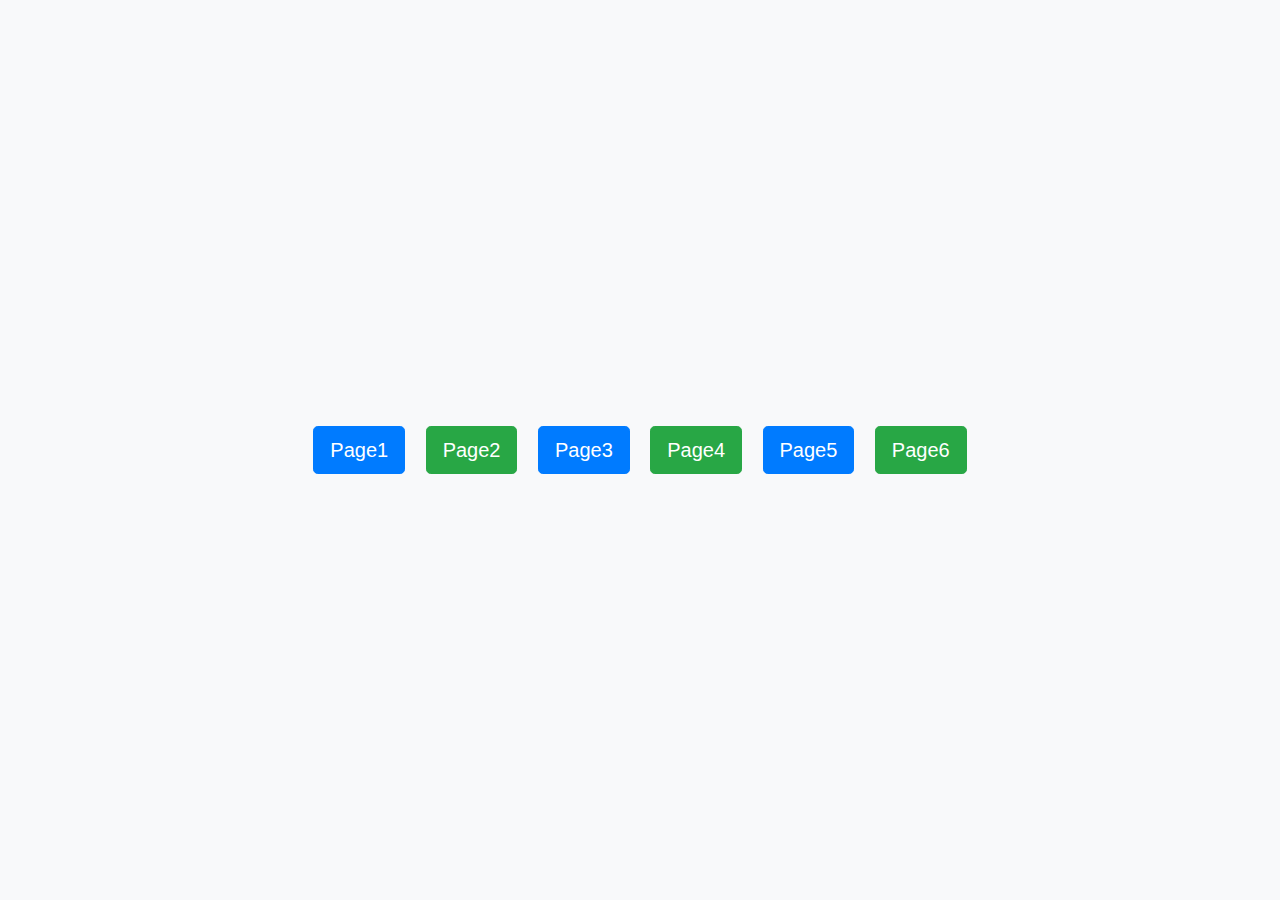
<file: index.html>
<!DOCTYPE html>
<html lang="en">
<head>
    <meta charset="UTF-8">
    <meta name="viewport" content="width=device-width, initial-scale=1.0">
    <title>تسوبة العقد </title>
    <link href="https://stackpath.bootstrapcdn.com/bootstrap/4.5.2/css/bootstrap.min.css" rel="stylesheet">
    <style>
        body {
            display: flex;
            justify-content: center;
            align-items: center;
            height: 100vh;
            background-color: #f8f9fa;
        }
        .btn-container {
            text-align: center;
        }
    </style>
</head>
<body>

    <div class="btn-container">
        <a  href="page1/index.html" class="btn btn-primary btn-lg m-2">Page1</a>
        <a href="page2/index.html" class="btn btn-success btn-lg m-2">Page2</a>
        <a href="page3/index.html" class="btn btn-primary btn-lg m-2">Page3</a>
         <a href="page4/index.html" class="btn btn-success btn-lg m-2">Page4</a>
        <a href="page5/index.html" class="btn btn-primary btn-lg m-2">Page5</a>
        <a  href="page6/index.html" class="btn btn-success btn-lg m-2">Page6</a>


    </div>

    <script src="https://code.jquery.com/jquery-3.5.1.slim.min.js"></script>
    <script src="https://cdn.jsdelivr.net/npm/@popperjs/core@2.11.6/dist/umd/popper.min.js"></script>
    <script src="https://stackpath.bootstrapcdn.com/bootstrap/4.5.2/js/bootstrap.min.js"></script>
</body>
</html>
</file>
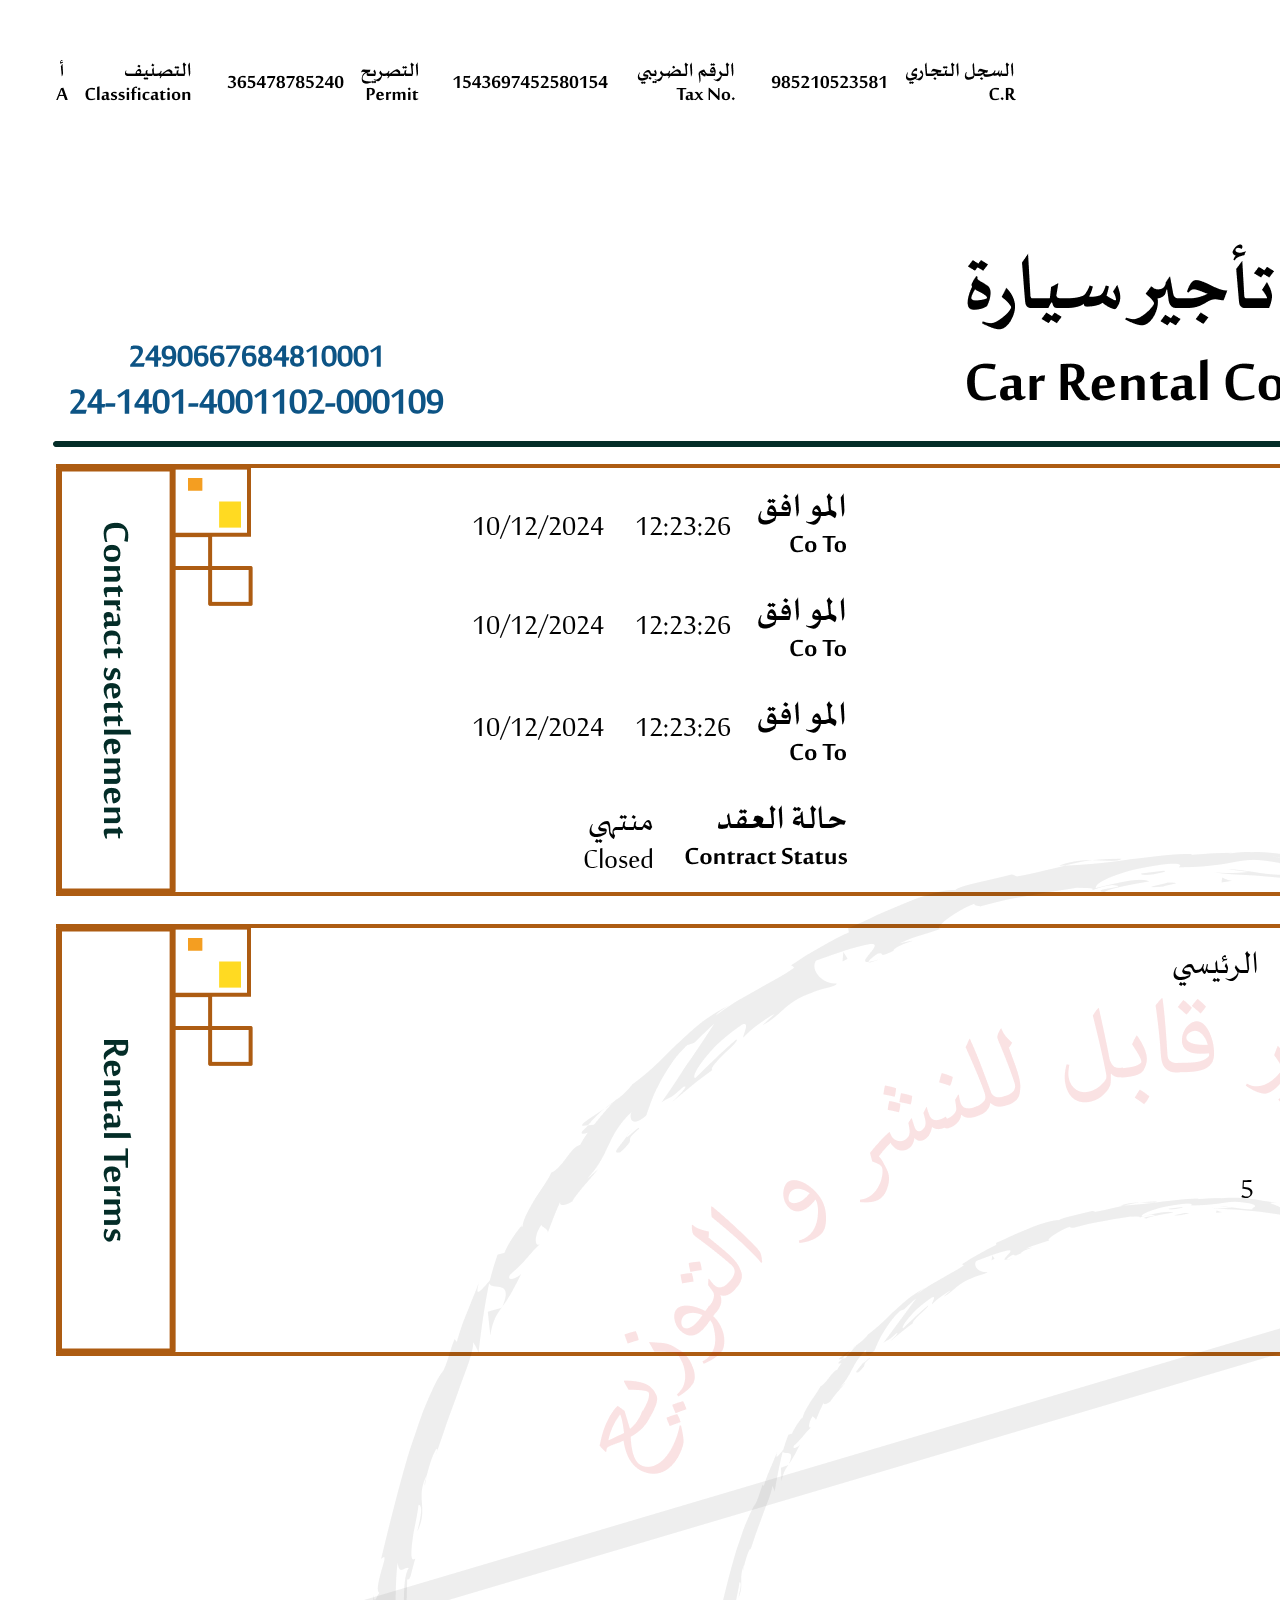
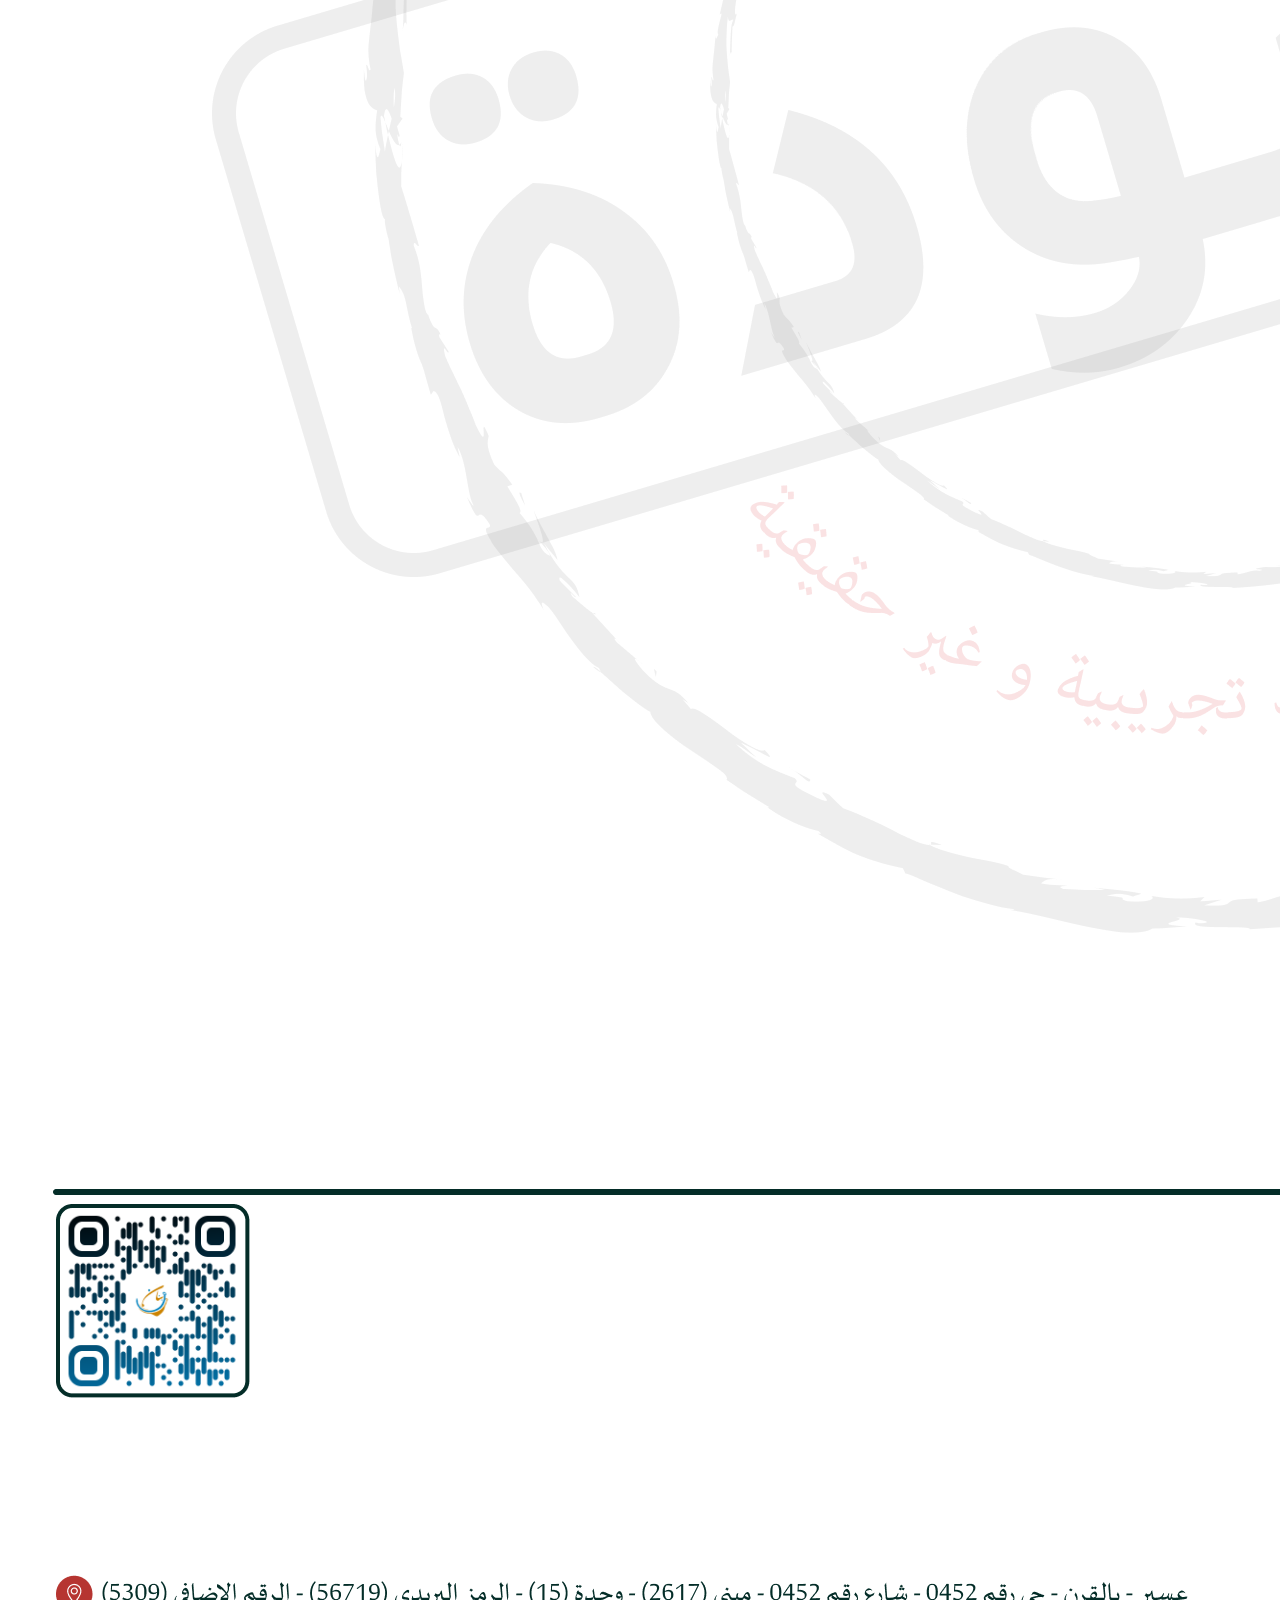
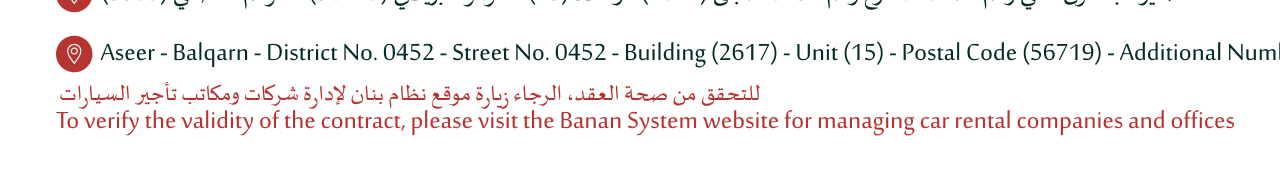
<file: page1/index.html>
<!DOCTYPE html>
<html lang="en">

<head>
    <meta charset="UTF-8">
    <meta name="viewport" content="width=device-width, initial-scale=1.0">
        <title>تسوبة العقد </title>

</head>
<link rel="stylesheet" type="text/css" href="../style/style.css" />
<style>
    html{
        font-family: 'Sakkal Majalla Regular';
    }
</style>

<body>
    <div class="container" style="text-align: center;">
        <canvas id="myCanvas"></canvas>
    </div>
    <script src="page1.js"></script>
</body>

</html>
</file>
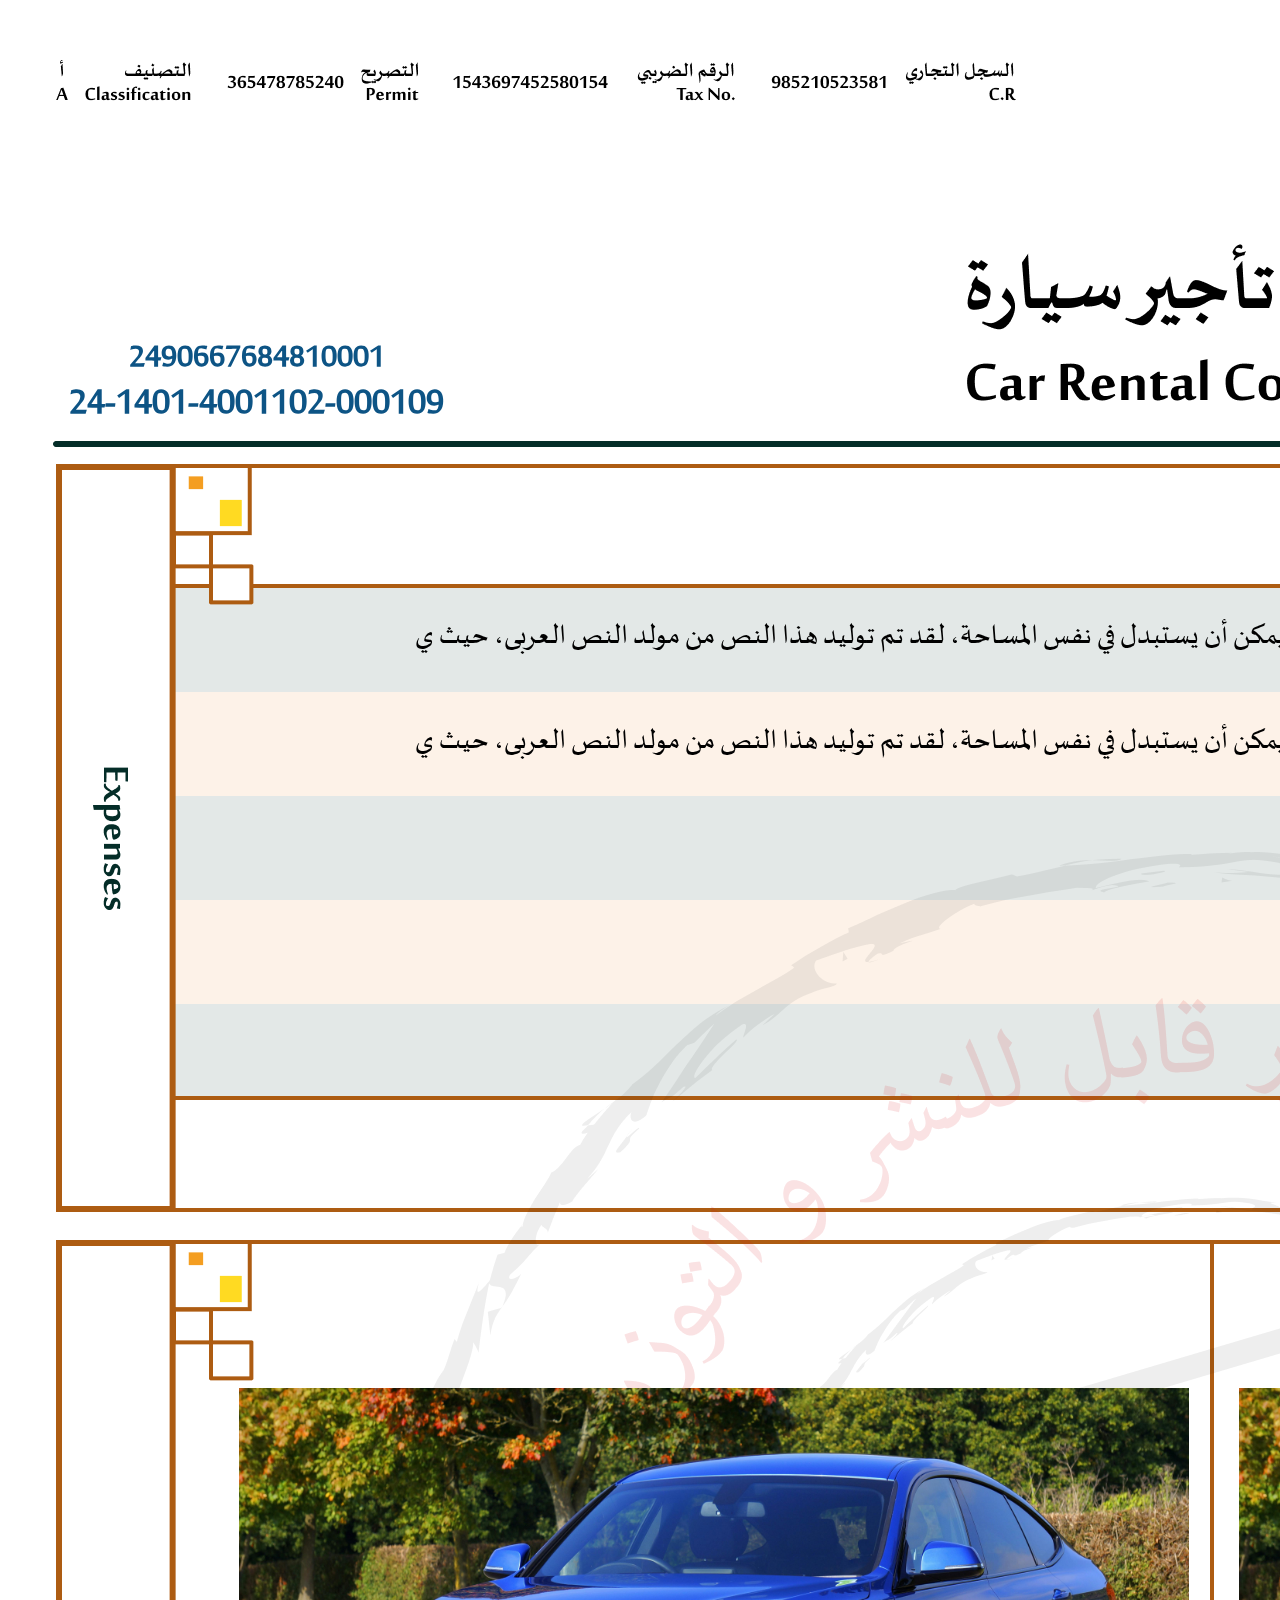
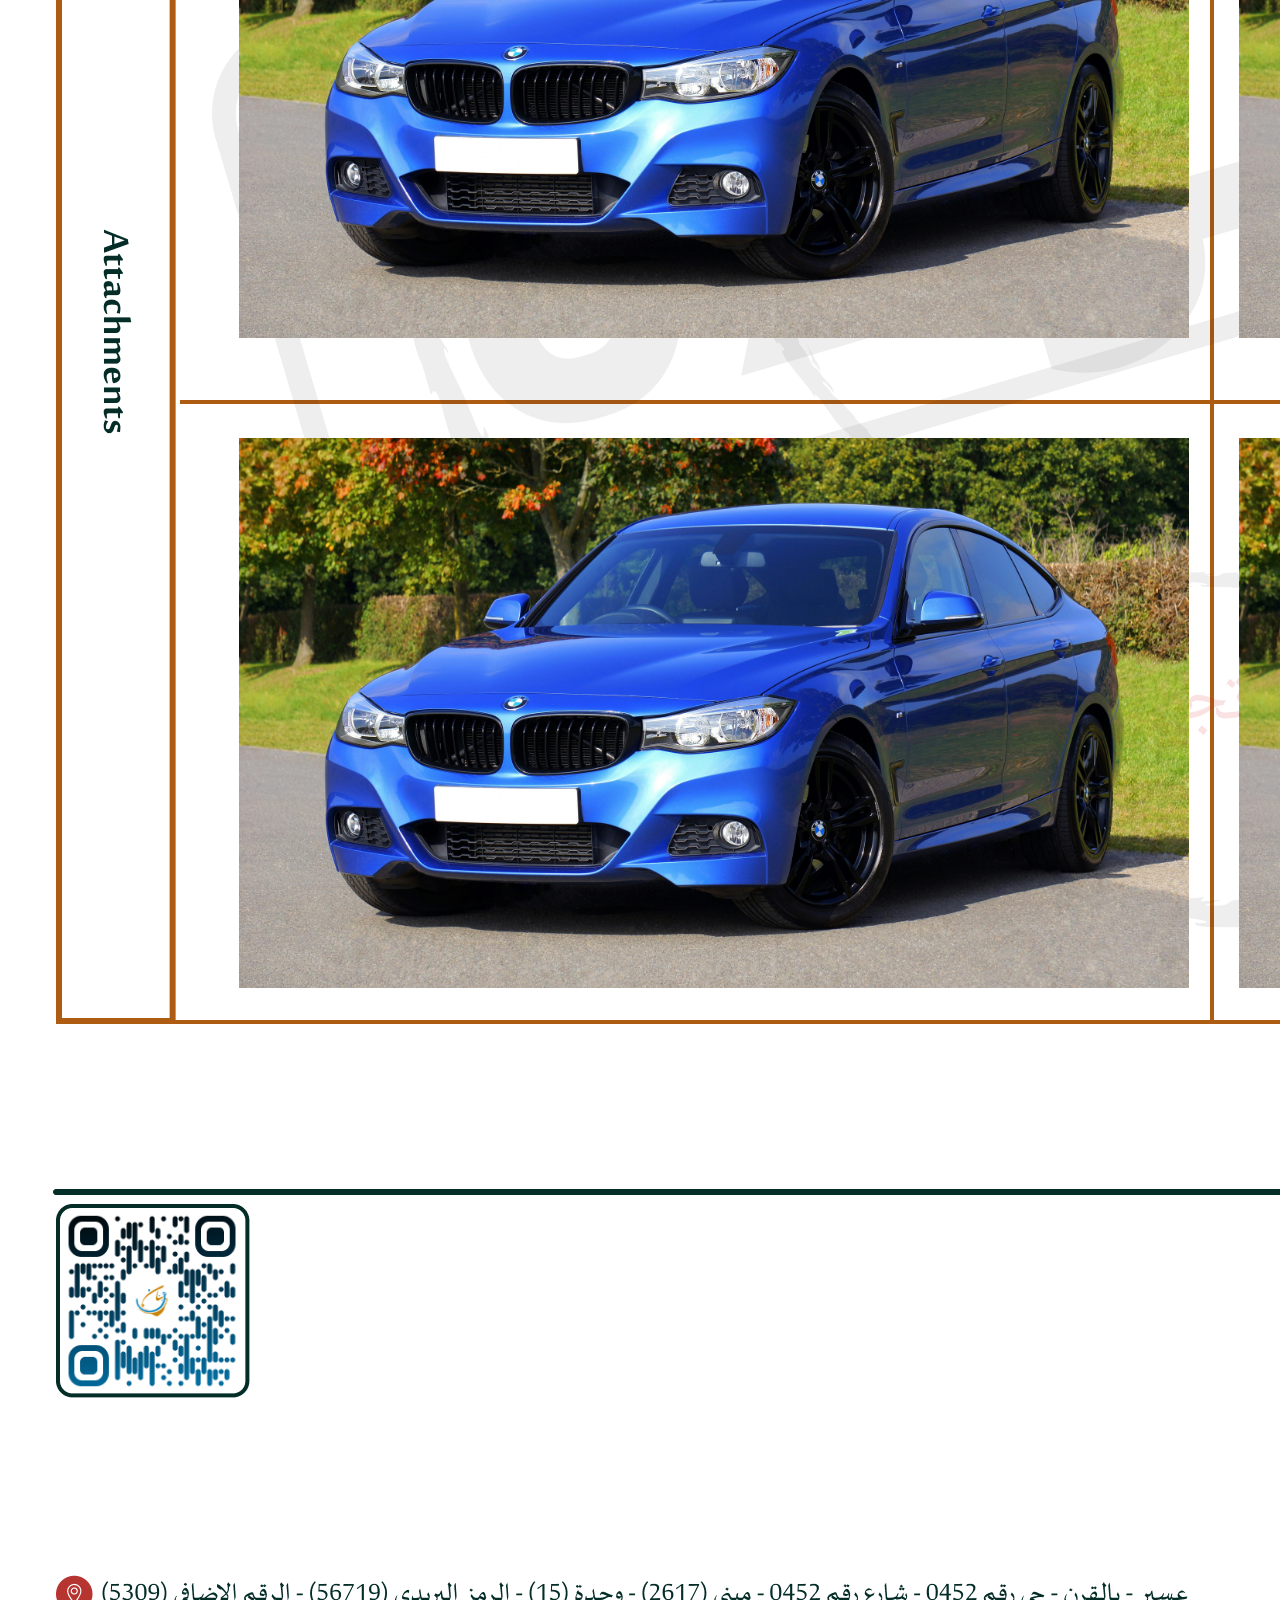
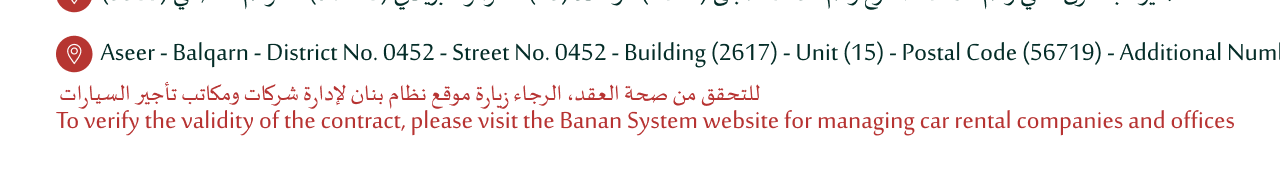
<file: page2/index.html>
<!DOCTYPE html>
<html lang="en">

<head>
    <meta charset="UTF-8">
    <meta name="viewport" content="width=device-width, initial-scale=1.0">
        <title>تسوبة العقد </title>

</head>
<link rel="stylesheet" type="text/css" href="../style/style.css" />
<style>
    html{
        font-family: 'Sakkal Majalla Regular';
    }
</style>

<body>

    <div class="container" style="text-align: center;">
        <canvas id="myCanvas"></canvas>
    </div>

    <script src="Page2.js"></script>
</body>

</html>
</file>
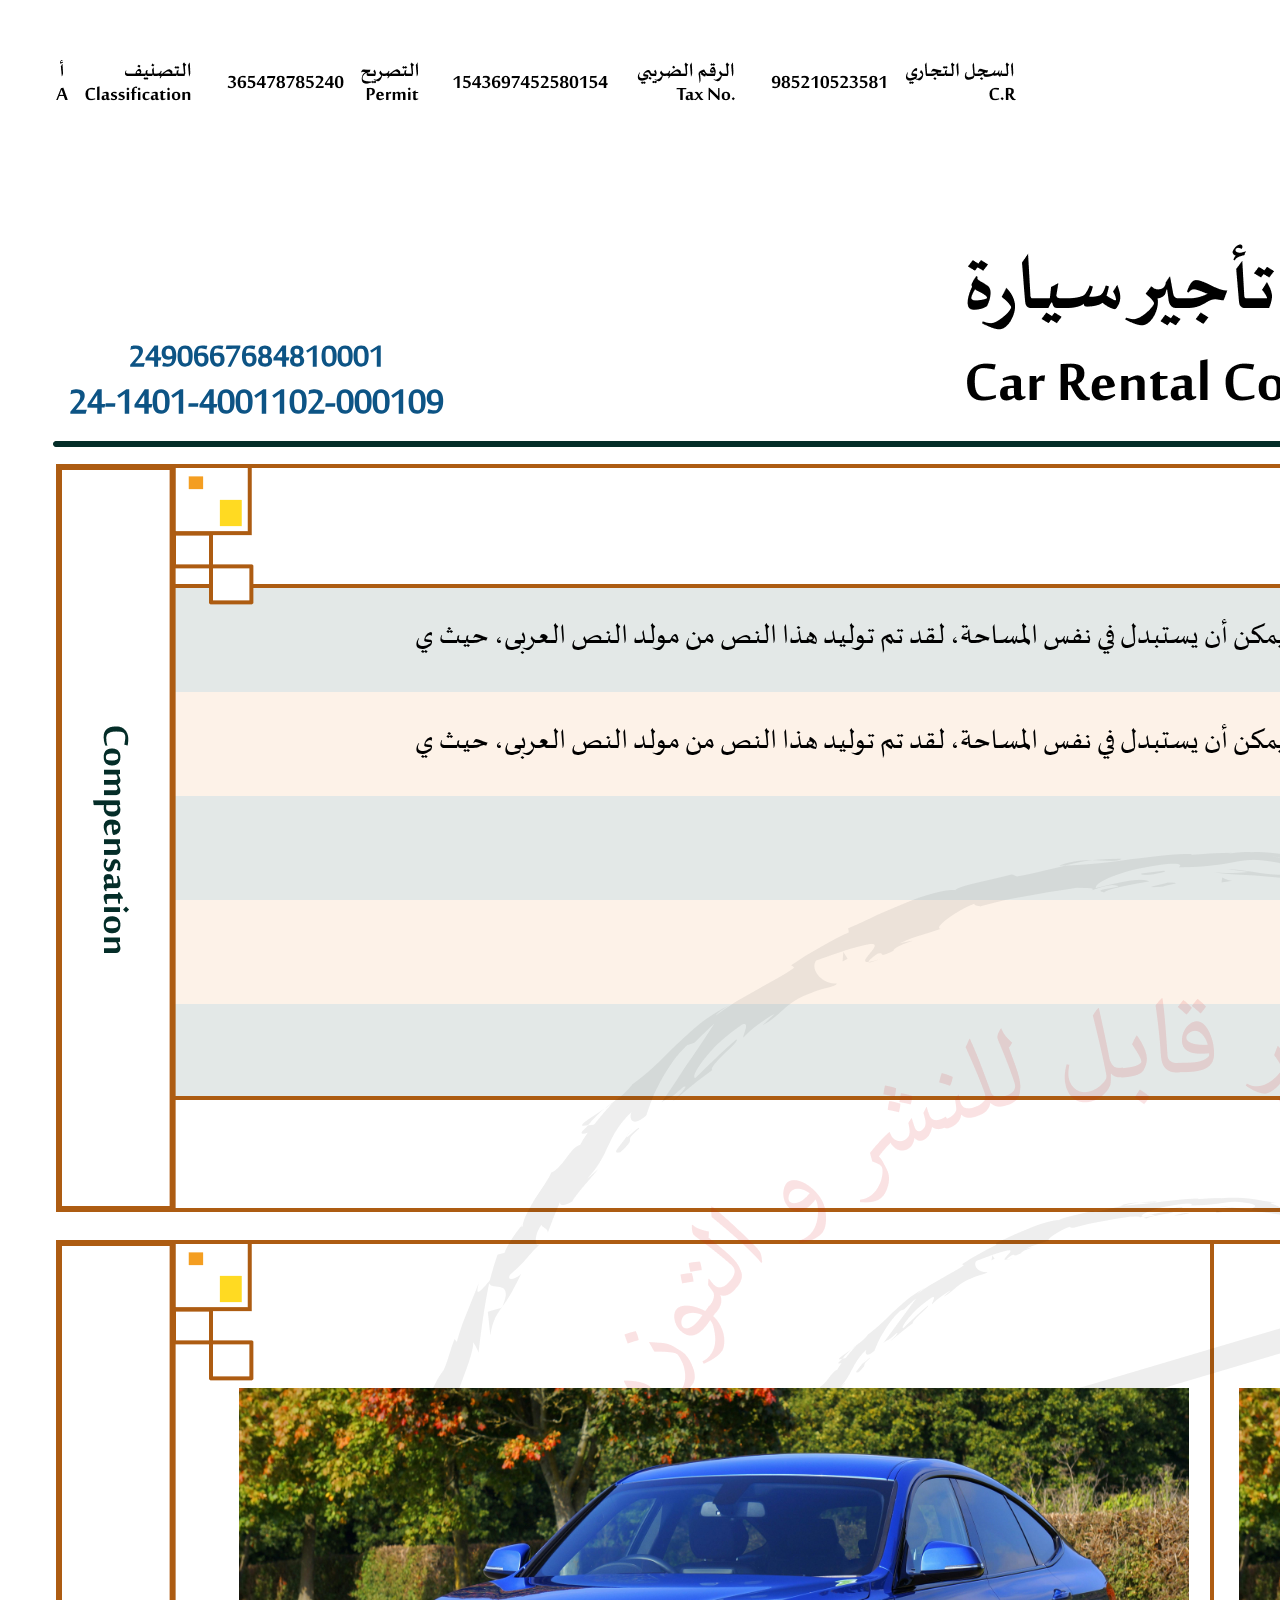
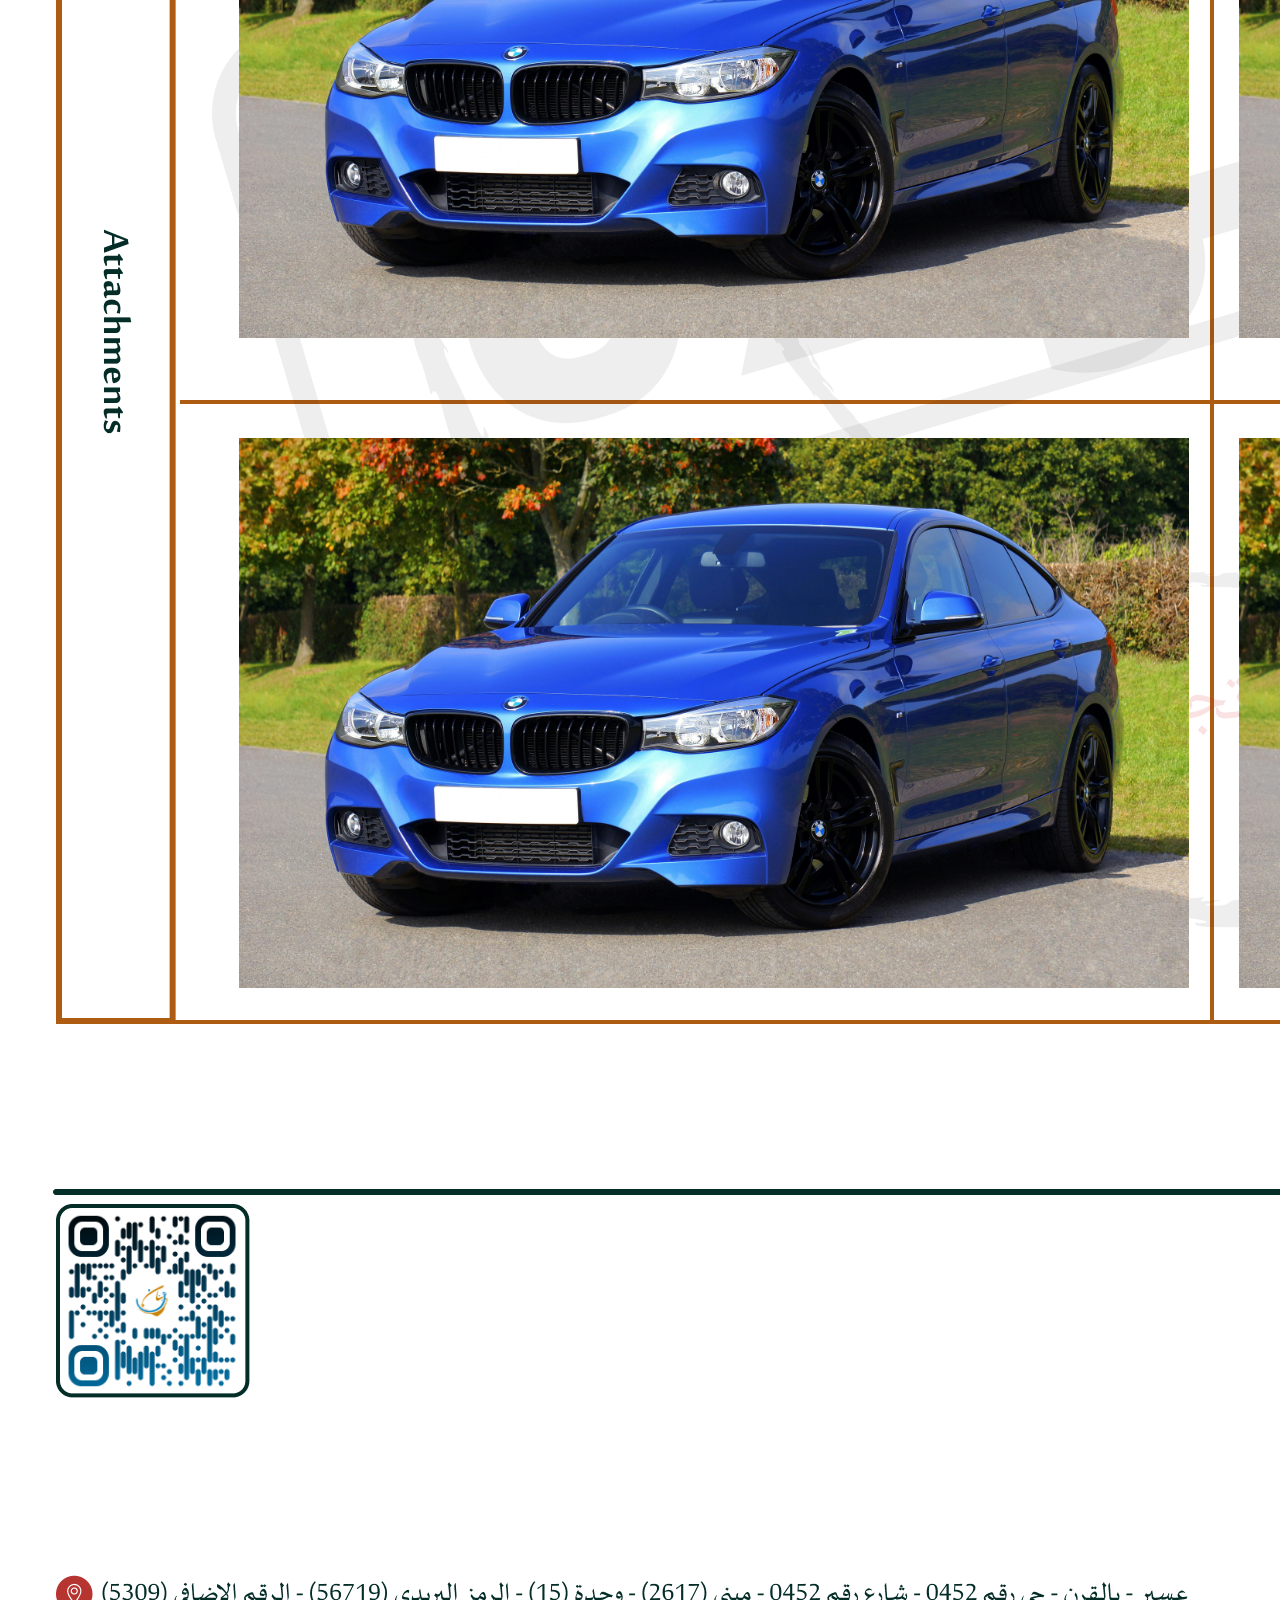
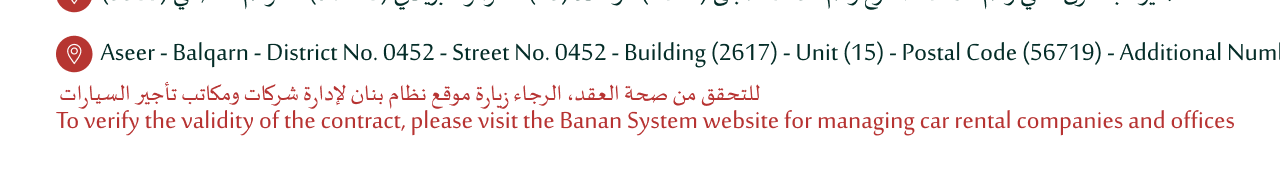
<file: page3/index.html>
<!DOCTYPE html>
<html lang="en">

<head>
    <meta charset="UTF-8">
    <meta name="viewport" content="width=device-width, initial-scale=1.0">
        <title>تسوبة العقد </title>

</head>
<link rel="stylesheet" type="text/css" href="../style/style.css" />
<style>
    html{
        font-family: 'Sakkal Majalla Regular';
    }
</style>

<body>

    <div class="container" style="text-align: center;">
        <canvas id="myCanvas"></canvas>
    </div>
    <script src="Page3.js"></script>
</body>

</html>
</file>
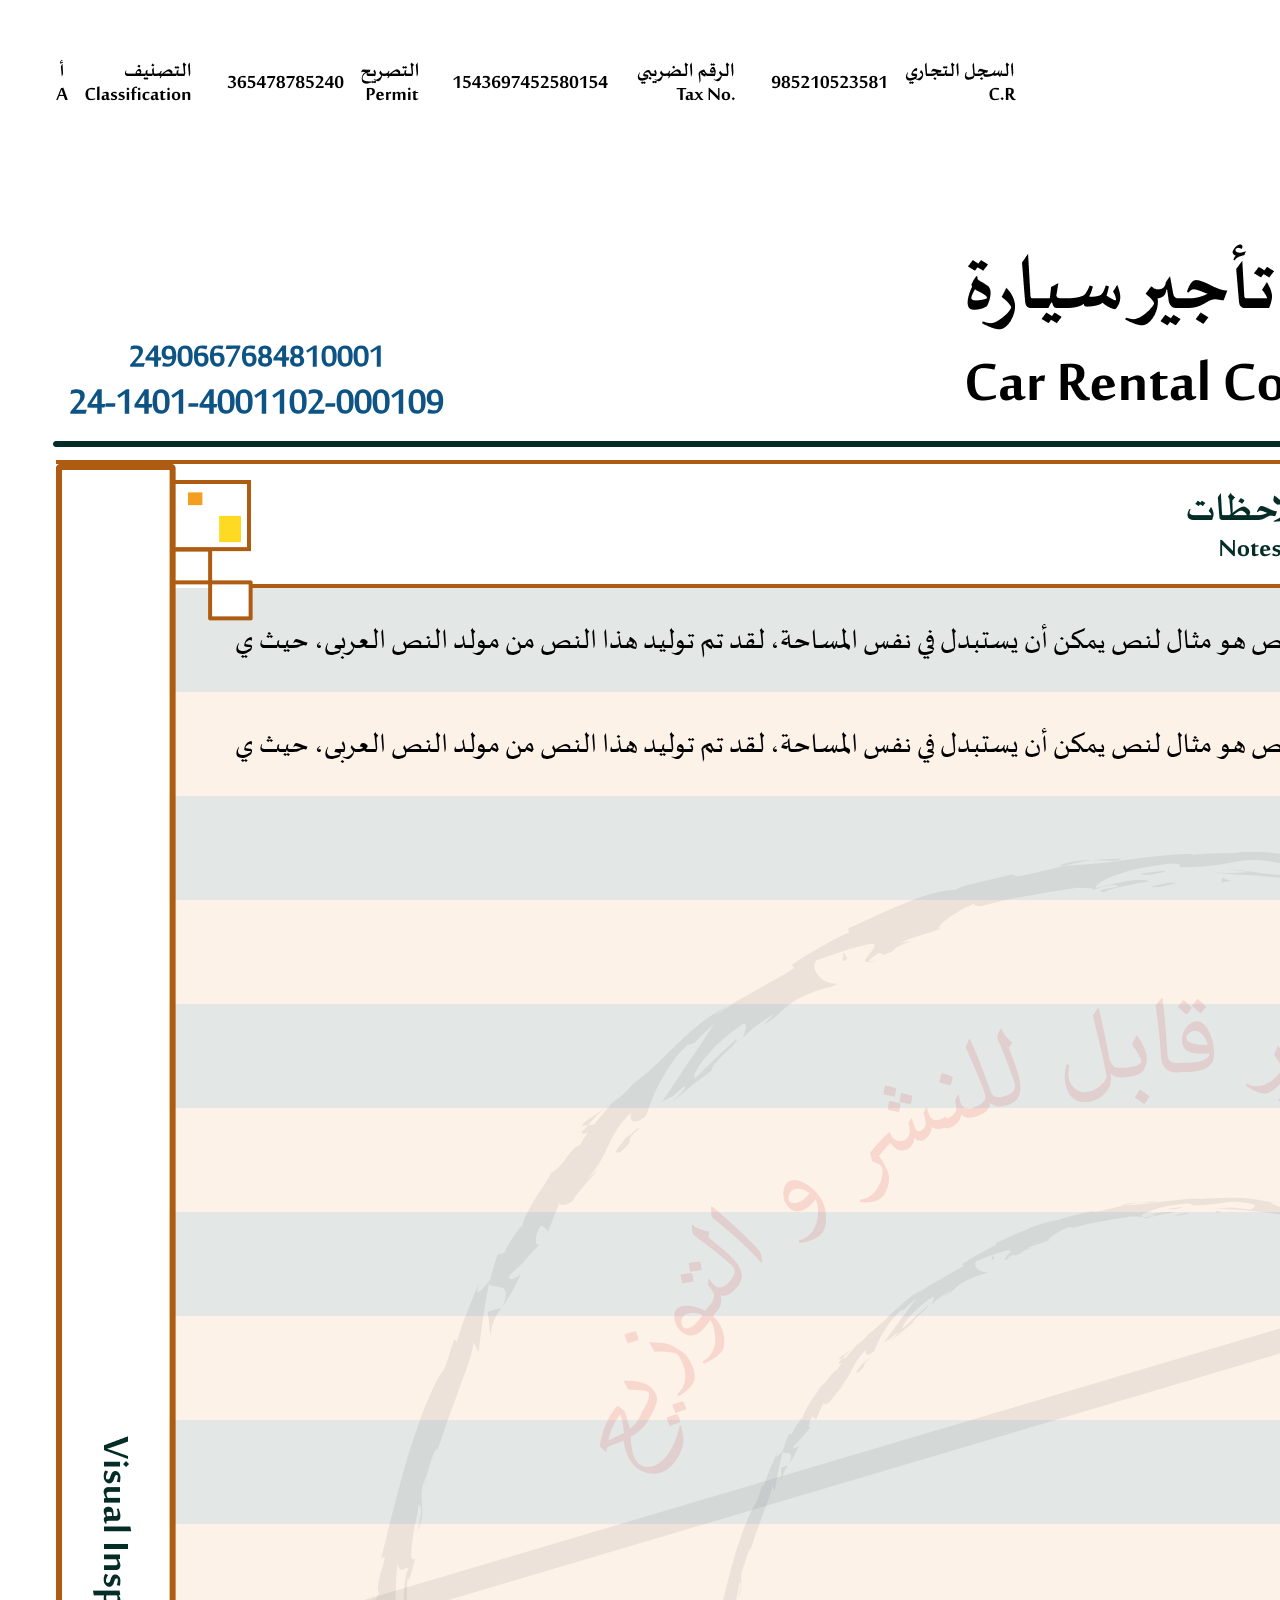
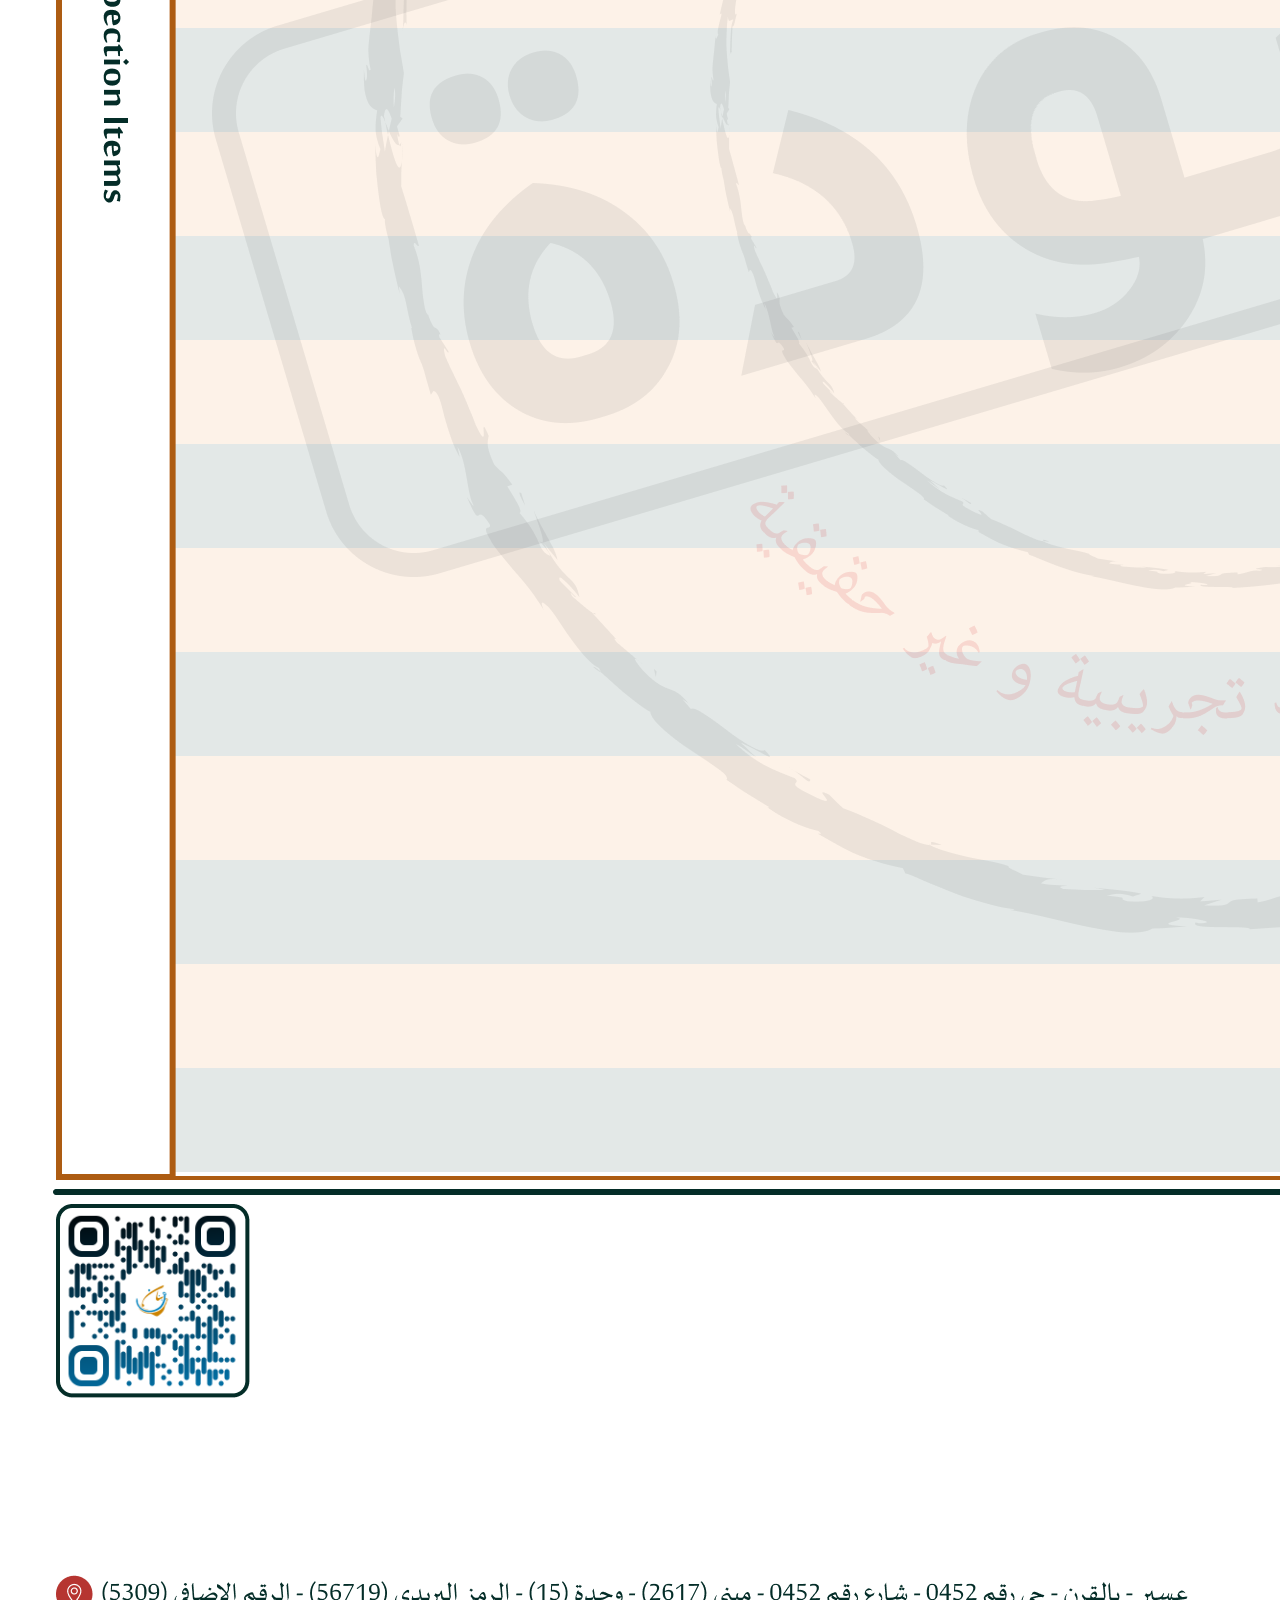
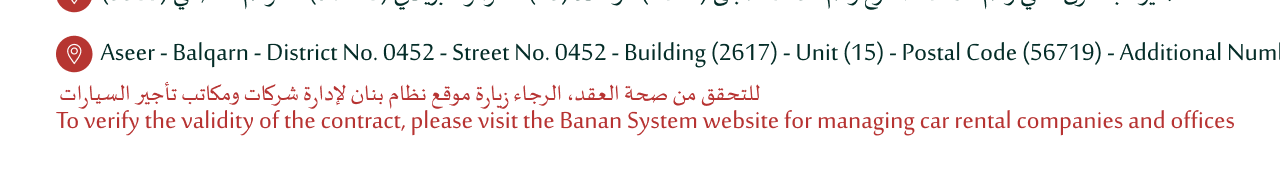
<file: page4/index.html>
<!DOCTYPE html>
<html lang="en">

<head>
    <meta charset="UTF-8">
    <meta name="viewport" content="width=device-width, initial-scale=1.0">
        <title>تسوبة العقد </title>

</head>
<link rel="stylesheet" type="text/css" href="../style/style.css" />
<style>
    html{
        font-family: 'Sakkal Majalla Regular';
    }
</style>

<body>

    <div class="container" style="text-align: center;">
        <canvas id="myCanvas"></canvas>
    </div>
    <script src="Page4.js"></script>
</body>

</html>
</file>
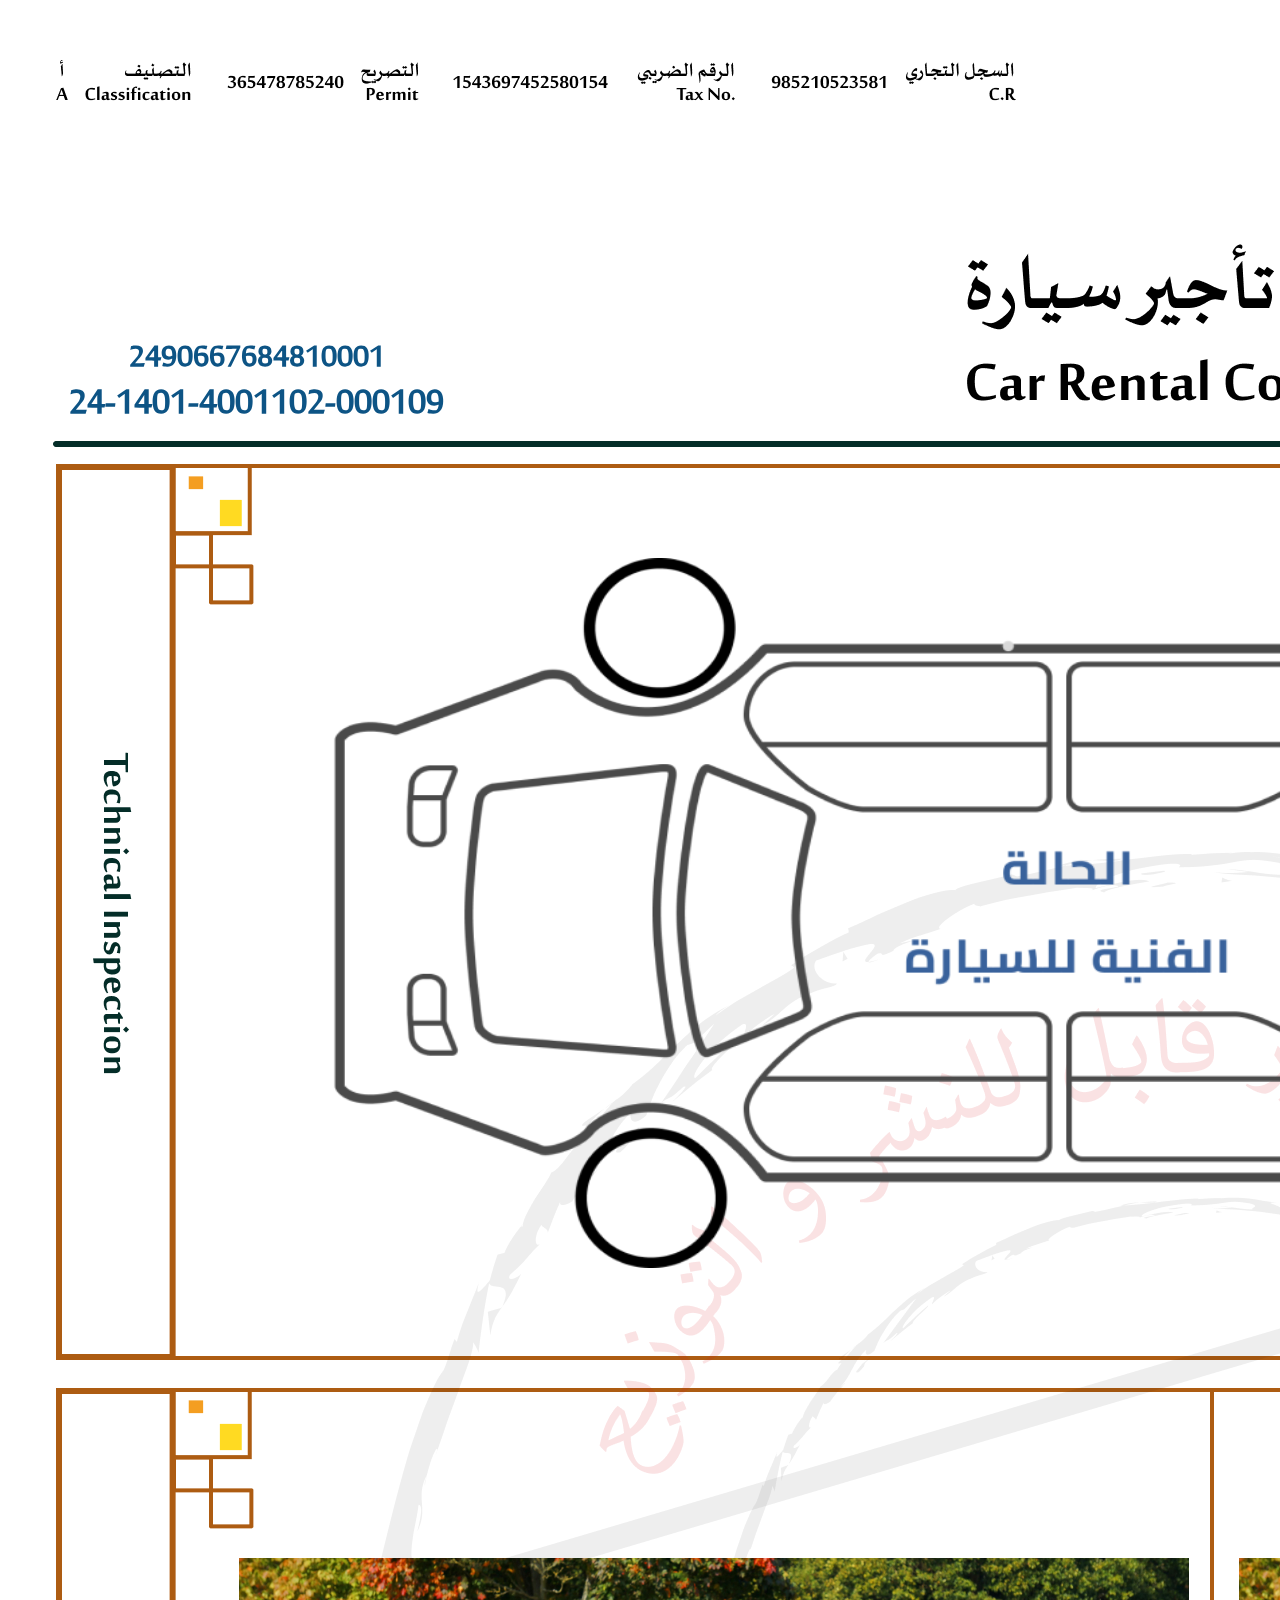
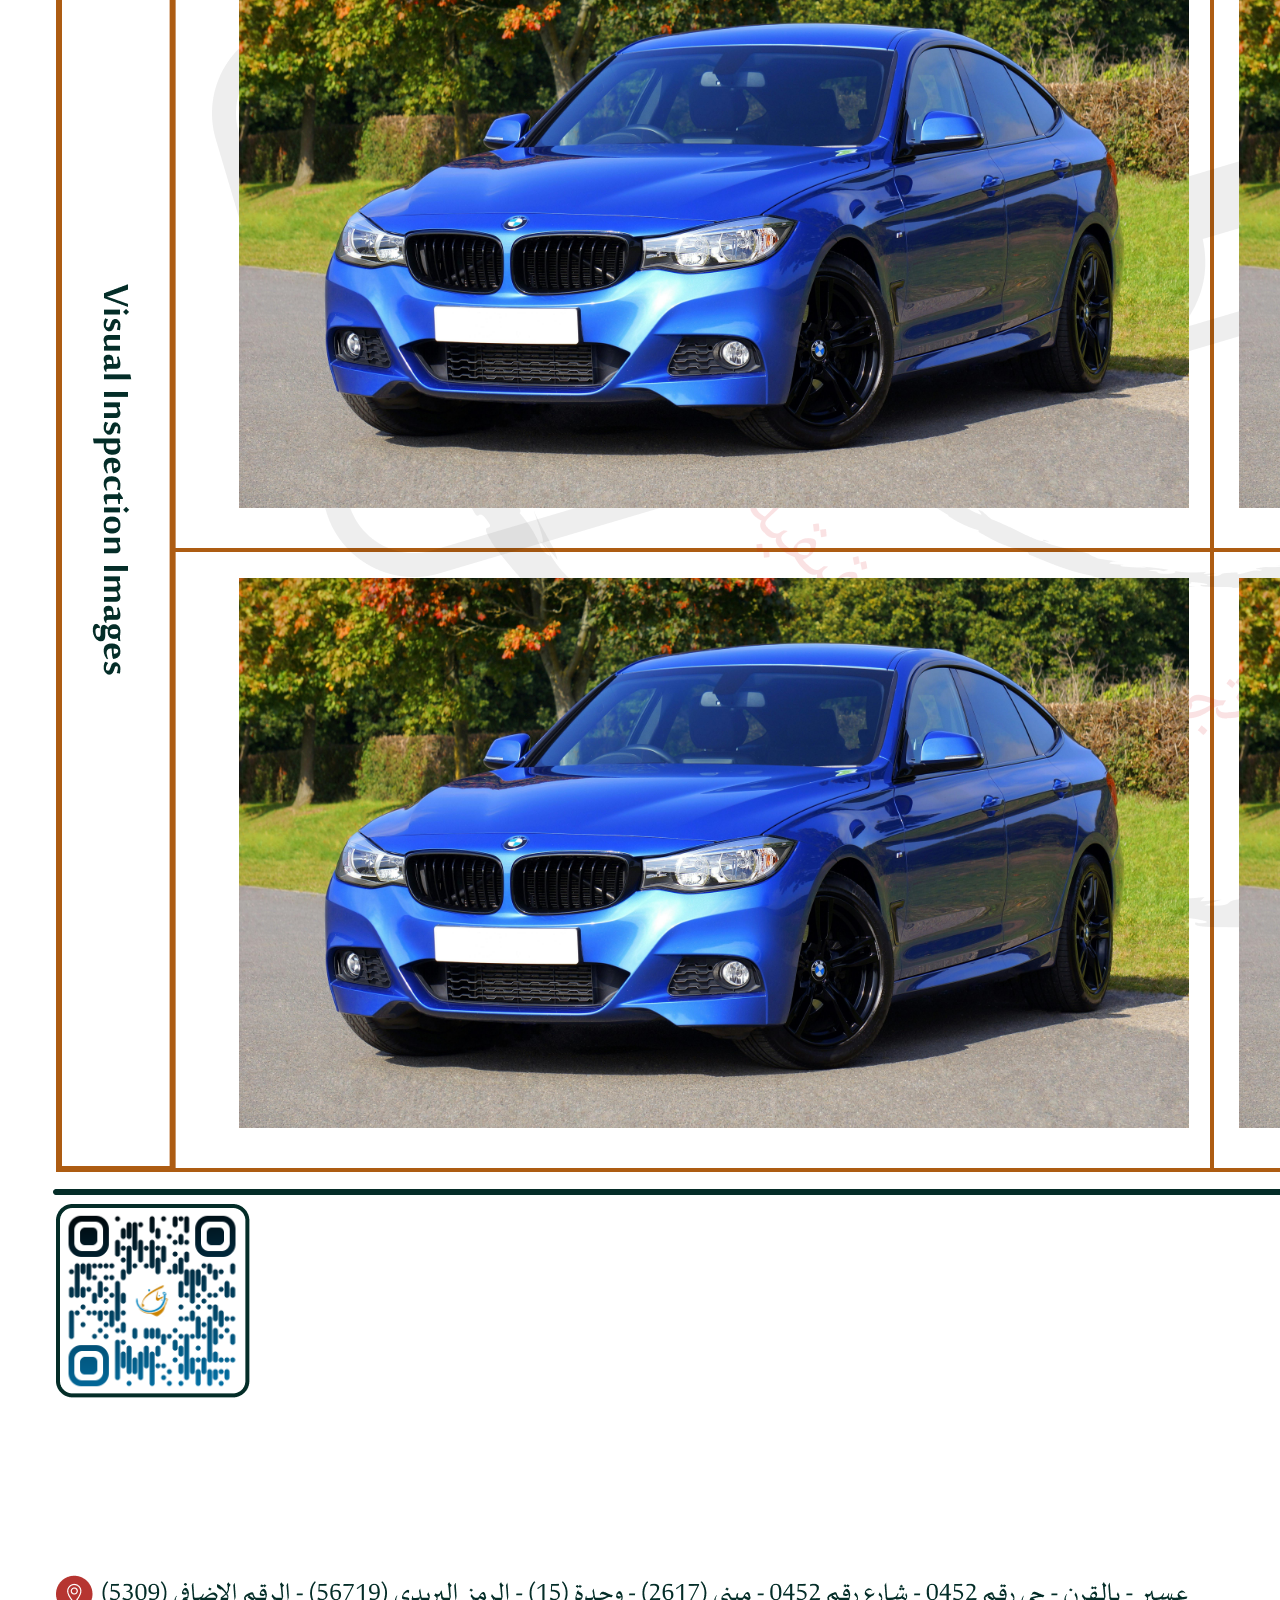
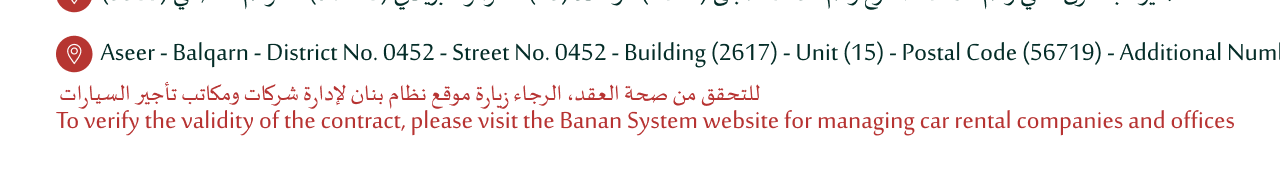
<file: page5/index.html>
<!DOCTYPE html>
<html lang="en">

<head>
    <meta charset="UTF-8">
    <meta name="viewport" content="width=device-width, initial-scale=1.0">
        <title>تسوبة العقد </title>

</head>
<link rel="stylesheet" type="text/css" href="../style/style.css" />
<style>
    html{
        font-family: 'Sakkal Majalla Regular';
    }
</style>

<body>

    <div class="container" style="text-align: center;">
        <canvas id="myCanvas"></canvas>
    </div>
    <script src="Page5.js"></script>
</body>

</html>
</file>
<file: style/style.css>
/* #### Generated By: http://font.download #### */

    @font-face {
    font-family: 'Sakkal Majalla Regular';
    font-style: normal;
    font-weight: normal;
    src: local('Sakkal Majalla Regular'), url('../Font/majalla.woff') format('woff');
    }
    

    @font-face {
    font-family: 'Sakkal Majalla Bold';
    font-style: normal;
    font-weight: normal;
    src: local('Sakkal Majalla Bold'), url('../Font/majallab.woff') format('woff');
    
    }
</file>
